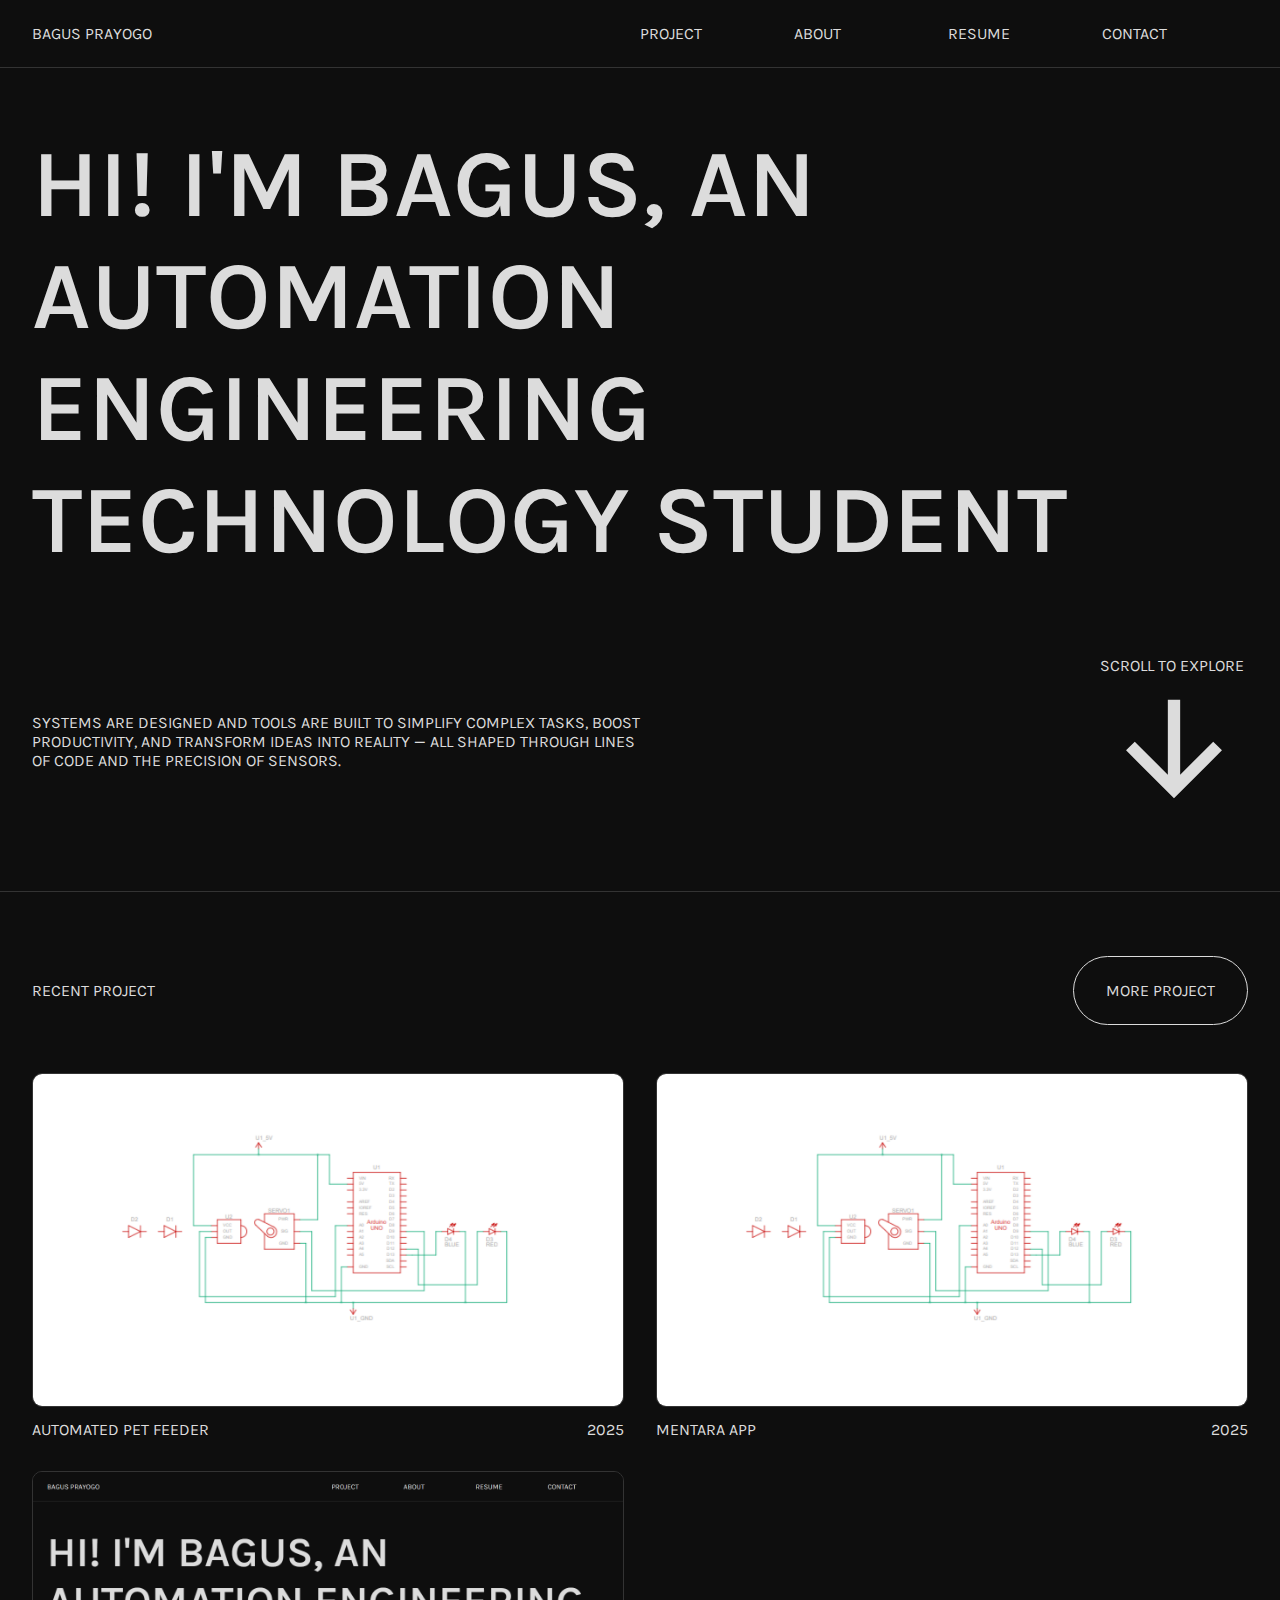
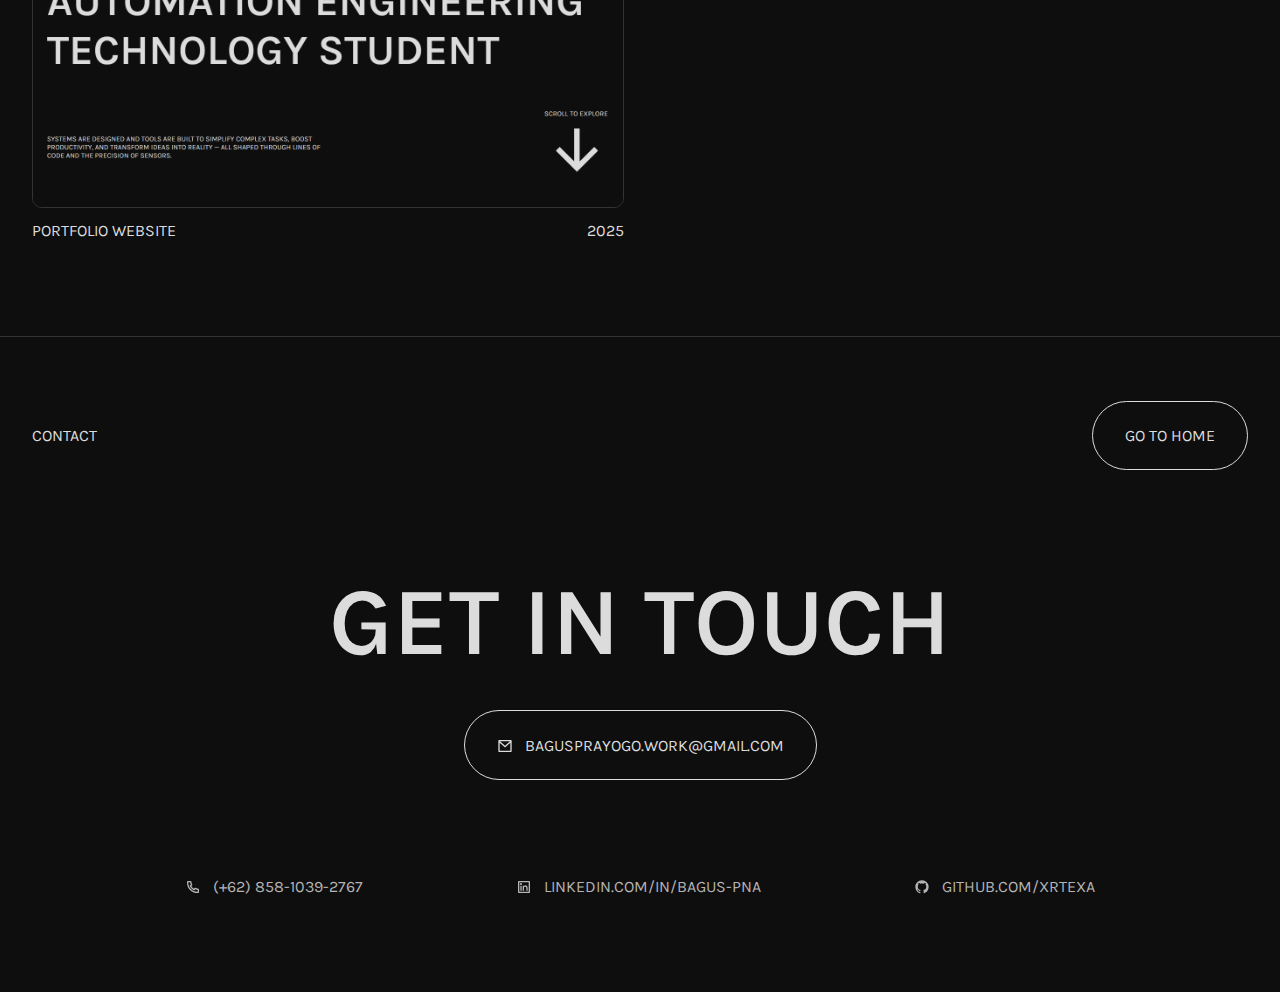
<file: index.html>
<!DOCTYPE html>
<html lang="en">
<head>
    <meta charset="UTF-8">
    <meta name="viewport" content="width=device-width, initial-scale=1.0">
    <title>Bagus Prayogo | Portfolio</title>
    <link rel="stylesheet" href="../css/page_css/main.css">
    <link rel="stylesheet" href="../css/public_css/public.css">
</head>
<body>

    <!--start navbar-->

    <div class="container" id="navbar">
        <div class="navbar wrapper">
            <div class="navbar-left">
                <a href="../main.html" class="logo">BAGUS PRAYOGO</a>
            </div>
            <div class="navbar-right">
                <a href="../pages/project.html" class="nav-links">project</a>
                <a href="../pages/about.html" class="nav-links">about</a>
                <a href="../assets/documents/resume.pdf" target="_blank" class="nav-links">resume</a>
                <a href="#contact" class="nav-links">contact</a>
            </div>
        </div>
    </div>

    <!--end navbar-->

    <!--start home-->

    <div class="container" id="home">
        <div class="home wrapper">
            <div class="home-top">
                <p class="p1">hi! i'm <span>bagus</span>, an automation engineering technology student</p>
            </div>
            <div class="home-bottom">
                <div class="left">
                    <p class="p2">Systems are designed and tools are built to simplify complex tasks, boost productivity, and transform ideas into reality — all shaped through lines of code and the precision of sensors.</p>
                </div>
                <div class="right">
                    <p class="p2">scroll to explore 
                        <svg xmlns="http://www.w3.org/2000/svg" viewBox="0 0 24 24" fill="currentColor"><path d="M13.0001 16.1716L18.3641 10.8076L19.7783 12.2218L12.0001 20L4.22192 12.2218L5.63614 10.8076L11.0001 16.1716V4H13.0001V16.1716Z"></path></svg></p>
                </div>
            </div>
        </div>
    </div>

    <!--end home-->

    <!--start project-->

    <div class="container" id="project">
        <div class="project wrapper">
            <div class="project-top">
                <p class="p2">recent project</p>
                <a href="../pages/project.html" class="button p2">more project</a>
            </div>
            <div class="project-bottom card-container">            
                <a href="" class="card">
                    <div class="image">
                        <img src="../assets/images/projects/project_1.png" alt="">
                    </div>
                    <div class="card-title">
                        <p>automated pet feeder</p>
                        <p>2025</p>
                    </div>
                </a>
                <a href="" class="card">
                    <div class="image">
                        <img src="../assets/images/projects/project_1.png" alt="">
                    </div>
                    <div class="card-title">
                        <p>mentara app</p>
                        <p>2025</p>
                    </div>
                </a>
                <a href="" class="card">
                    <div class="image">
                        <img src="../assets/images/projects/project_3.png" alt="">
                    </div>
                    <div class="card-title">
                        <p>portfolio website</p>
                        <p>2025</p>
                    </div>
                </a>
            </div>
        </div>
    </div>

    <!-- end project -->

    <!-- start contact -->

    <div class="container" id="contact">
        <div class="wrapper contact">
            <div class="contact-top">
                <p class="p2">contact</p>
                <a href="#home" class="button p2">go to home
                </a>
            </div>
            <div class="contact-middle">
                <p class="p1">get in touch</p>
                <a href="mailto:bagusprayogo.work@gmail.com" class="button"><svg xmlns="http://www.w3.org/2000/svg" viewBox="0 0 24 24" fill="currentColor"><path d="M3 3H21C21.5523 3 22 3.44772 22 4V20C22 20.5523 21.5523 21 21 21H3C2.44772 21 2 20.5523 2 20V4C2 3.44772 2.44772 3 3 3ZM20 7.23792L12.0718 14.338L4 7.21594V19H20V7.23792ZM4.51146 5L12.0619 11.662L19.501 5H4.51146Z"></path></svg>
                    bagusprayogo.work@gmail.com</a>
            </div>
            <div class="contact-bottom"> 
                <a href="tel:+6285810392767" target="_blank"><svg xmlns="http://www.w3.org/2000/svg" viewBox="0 0 24 24" fill="currentColor"><path d="M9.36556 10.6821C10.302 12.3288 11.6712 13.698 13.3179 14.6344L14.2024 13.3961C14.4965 12.9845 15.0516 12.8573 15.4956 13.0998C16.9024 13.8683 18.4571 14.3353 20.0789 14.4637C20.599 14.5049 21 14.9389 21 15.4606V19.9234C21 20.4361 20.6122 20.8657 20.1022 20.9181C19.5723 20.9726 19.0377 21 18.5 21C9.93959 21 3 14.0604 3 5.5C3 4.96227 3.02742 4.42771 3.08189 3.89776C3.1343 3.38775 3.56394 3 4.07665 3H8.53942C9.0611 3 9.49513 3.40104 9.5363 3.92109C9.66467 5.54288 10.1317 7.09764 10.9002 8.50444C11.1427 8.9484 11.0155 9.50354 10.6039 9.79757L9.36556 10.6821ZM6.84425 10.0252L8.7442 8.66809C8.20547 7.50514 7.83628 6.27183 7.64727 5H5.00907C5.00303 5.16632 5 5.333 5 5.5C5 12.9558 11.0442 19 18.5 19C18.667 19 18.8337 18.997 19 18.9909V16.3527C17.7282 16.1637 16.4949 15.7945 15.3319 15.2558L13.9748 17.1558C13.4258 16.9425 12.8956 16.6915 12.3874 16.4061L12.3293 16.373C10.3697 15.2587 8.74134 13.6303 7.627 11.6707L7.59394 11.6126C7.30849 11.1044 7.05754 10.5742 6.84425 10.0252Z"></path></svg>
                    (+62) 858-1039-2767</a>
                <a href="https://www.linkedin.com/in/bagus-pna/" target="_blank"><svg xmlns="http://www.w3.org/2000/svg" viewBox="0 0 24 24" fill="currentColor"><path d="M4.00098 3H20.001C20.5533 3 21.001 3.44772 21.001 4V20C21.001 20.5523 20.5533 21 20.001 21H4.00098C3.44869 21 3.00098 20.5523 3.00098 20V4C3.00098 3.44772 3.44869 3 4.00098 3ZM5.00098 5V19H19.001V5H5.00098ZM7.50098 9C6.67255 9 6.00098 8.32843 6.00098 7.5C6.00098 6.67157 6.67255 6 7.50098 6C8.3294 6 9.00098 6.67157 9.00098 7.5C9.00098 8.32843 8.3294 9 7.50098 9ZM6.50098 10H8.50098V17.5H6.50098V10ZM12.001 10.4295C12.5854 9.86534 13.2665 9.5 14.001 9.5C16.072 9.5 17.501 11.1789 17.501 13.25V17.5H15.501V13.25C15.501 12.2835 14.7175 11.5 13.751 11.5C12.7845 11.5 12.001 12.2835 12.001 13.25V17.5H10.001V10H12.001V10.4295Z"></path></svg>
                    linkedin.com/in/bagus-pna</a>
                <a href="https://wwww.github.com/xrtexa" target="_blank"><svg xmlns="http://www.w3.org/2000/svg" viewBox="0 0 24 24" fill="currentColor"><path d="M12.001 2C6.47598 2 2.00098 6.475 2.00098 12C2.00098 16.425 4.86348 20.1625 8.83848 21.4875C9.33848 21.575 9.52598 21.275 9.52598 21.0125C9.52598 20.775 9.51348 19.9875 9.51348 19.15C7.00098 19.6125 6.35098 18.5375 6.15098 17.975C6.03848 17.6875 5.55098 16.8 5.12598 16.5625C4.77598 16.375 4.27598 15.9125 5.11348 15.9C5.90098 15.8875 6.46348 16.625 6.65098 16.925C7.55098 18.4375 8.98848 18.0125 9.56348 17.75C9.65098 17.1 9.91348 16.6625 10.201 16.4125C7.97598 16.1625 5.65098 15.3 5.65098 11.475C5.65098 10.3875 6.03848 9.4875 6.67598 8.7875C6.57598 8.5375 6.22598 7.5125 6.77598 6.1375C6.77598 6.1375 7.61348 5.875 9.52598 7.1625C10.326 6.9375 11.176 6.825 12.026 6.825C12.876 6.825 13.726 6.9375 14.526 7.1625C16.4385 5.8625 17.276 6.1375 17.276 6.1375C17.826 7.5125 17.476 8.5375 17.376 8.7875C18.0135 9.4875 18.401 10.375 18.401 11.475C18.401 15.3125 16.0635 16.1625 13.8385 16.4125C14.201 16.725 14.5135 17.325 14.5135 18.2625C14.5135 19.6 14.501 20.675 14.501 21.0125C14.501 21.275 14.6885 21.5875 15.1885 21.4875C19.259 20.1133 21.9999 16.2963 22.001 12C22.001 6.475 17.526 2 12.001 2Z"></path></svg>
                    github.com/xrtexa</a>
            </div>
        </div>
    </div>

    <!-- start contact -->

</body>
</html>
</file>
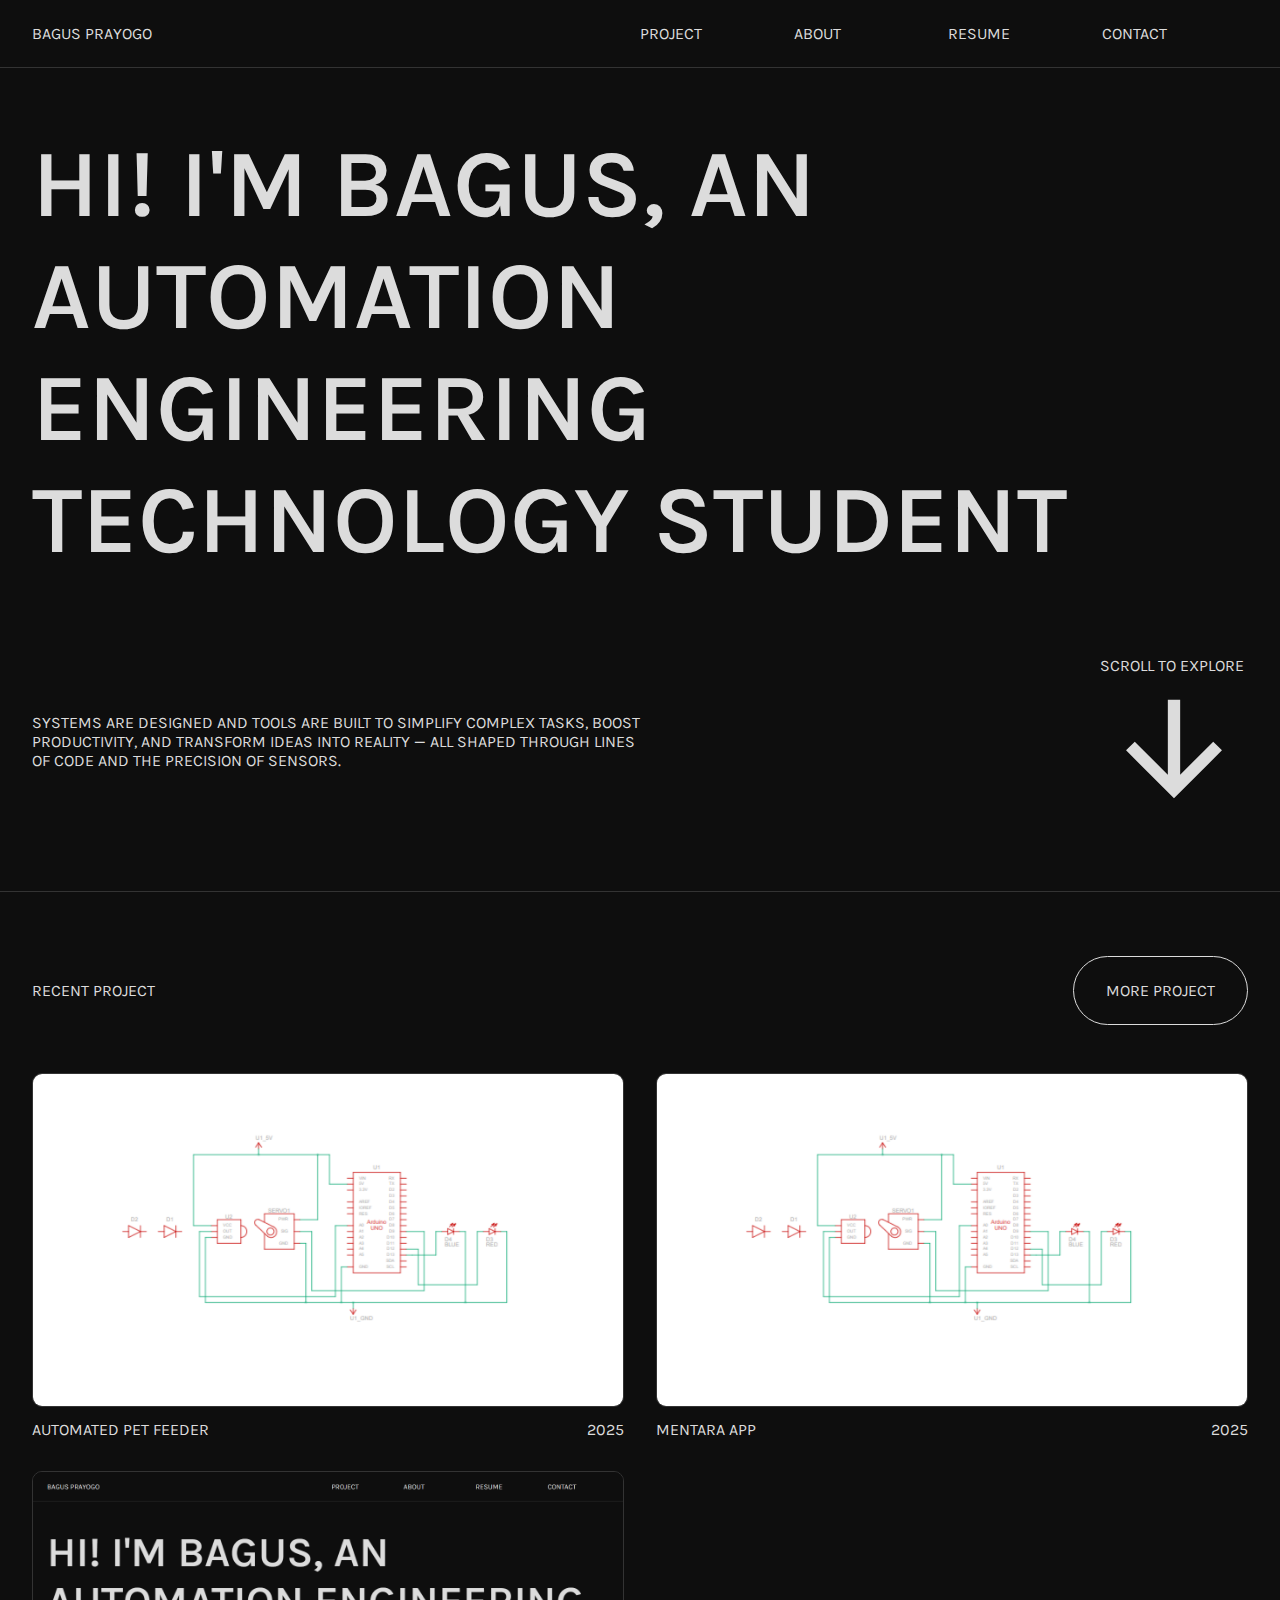
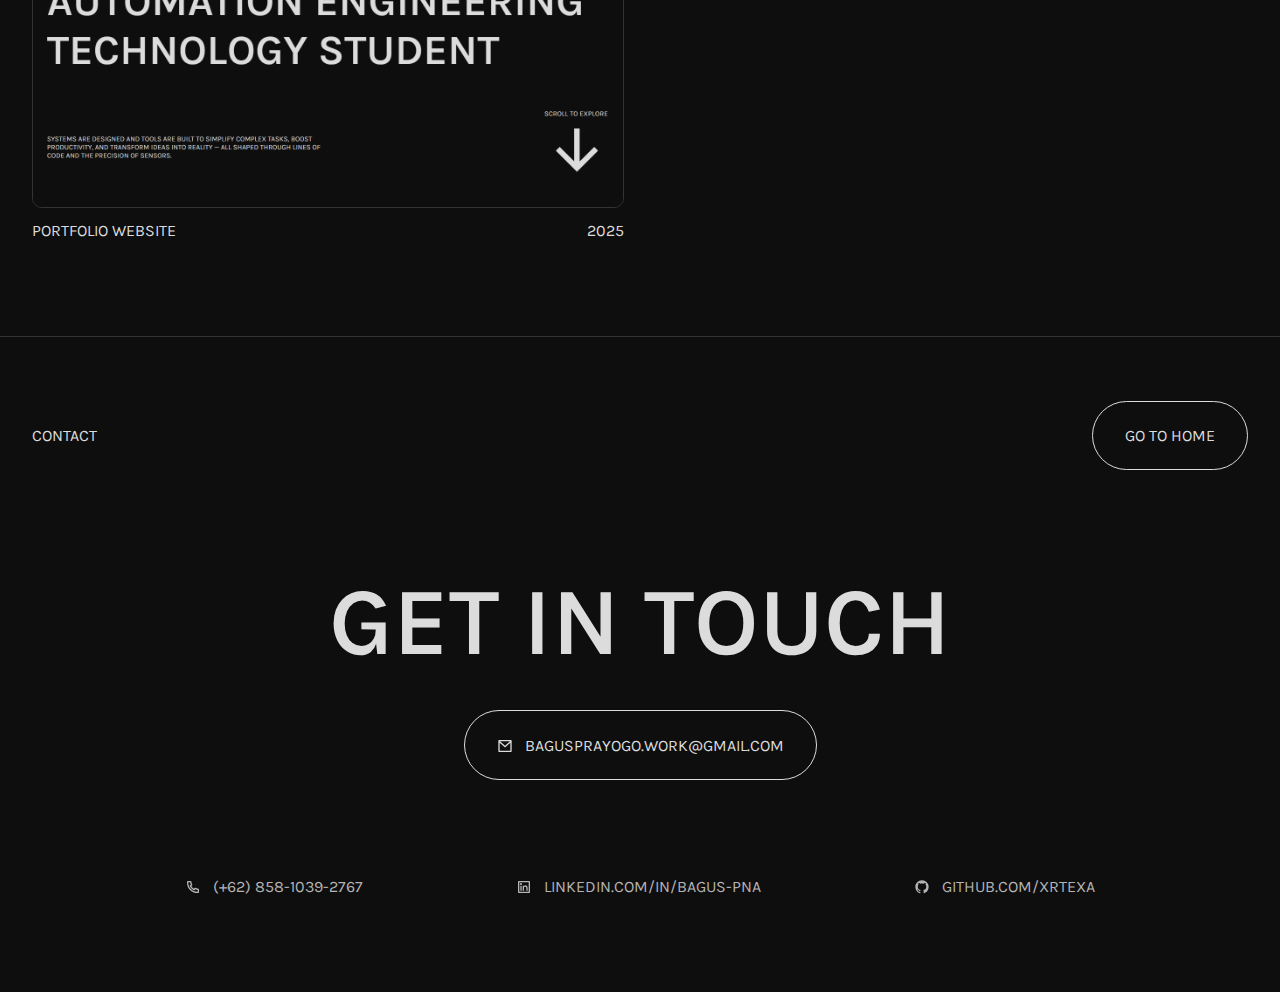
<file: main.html>
<!DOCTYPE html>
<html lang="en">
<head>
    <meta charset="UTF-8">
    <meta name="viewport" content="width=device-width, initial-scale=1.0">
    <title>Bagus Prayogo | Portfolio</title>
    <link rel="stylesheet" href="../css/page_css/main.css">
    <link rel="stylesheet" href="../css/public_css/public.css">
</head>
<body>

    <!--start navbar-->

    <div class="container" id="navbar">
        <div class="navbar wrapper">
            <div class="navbar-left">
                <a href="../main.html" class="logo">BAGUS PRAYOGO</a>
            </div>
            <div class="navbar-right">
                <a href="../pages/project.html" class="nav-links">project</a>
                <a href="../pages/about.html" class="nav-links">about</a>
                <a href="../assets/documents/resume.pdf" target="_blank" class="nav-links">resume</a>
                <a href="#contact" class="nav-links">contact</a>
            </div>
        </div>
    </div>

    <!--end navbar-->

    <!--start home-->

    <div class="container" id="home">
        <div class="home wrapper">
            <div class="home-top">
                <p class="p1">hi! i'm <span>bagus</span>, an automation engineering technology student</p>
            </div>
            <div class="home-bottom">
                <div class="left">
                    <p class="p2">Systems are designed and tools are built to simplify complex tasks, boost productivity, and transform ideas into reality — all shaped through lines of code and the precision of sensors.</p>
                </div>
                <div class="right">
                    <p class="p2">scroll to explore 
                        <svg xmlns="http://www.w3.org/2000/svg" viewBox="0 0 24 24" fill="currentColor"><path d="M13.0001 16.1716L18.3641 10.8076L19.7783 12.2218L12.0001 20L4.22192 12.2218L5.63614 10.8076L11.0001 16.1716V4H13.0001V16.1716Z"></path></svg></p>
                </div>
            </div>
        </div>
    </div>

    <!--end home-->

    <!--start project-->

    <div class="container" id="project">
        <div class="project wrapper">
            <div class="project-top">
                <p class="p2">recent project</p>
                <a href="../pages/project.html" class="button p2">more project</a>
            </div>
            <div class="project-bottom card-container">            
                <a href="" class="card">
                    <div class="image">
                        <img src="../assets/images/projects/project_1.png" alt="">
                    </div>
                    <div class="card-title">
                        <p>automated pet feeder</p>
                        <p>2025</p>
                    </div>
                </a>
                <a href="" class="card">
                    <div class="image">
                        <img src="../assets/images/projects/project_1.png" alt="">
                    </div>
                    <div class="card-title">
                        <p>mentara app</p>
                        <p>2025</p>
                    </div>
                </a>
                <a href="" class="card">
                    <div class="image">
                        <img src="../assets/images/projects/project_3.png" alt="">
                    </div>
                    <div class="card-title">
                        <p>portfolio website</p>
                        <p>2025</p>
                    </div>
                </a>
            </div>
        </div>
    </div>

    <!-- end project -->

    <!-- start contact -->

    <div class="container" id="contact">
        <div class="wrapper contact">
            <div class="contact-top">
                <p class="p2">contact</p>
                <a href="#home" class="button p2">go to home
                </a>
            </div>
            <div class="contact-middle">
                <p class="p1">get in touch</p>
                <a href="mailto:bagusprayogo.work@gmail.com" class="button"><svg xmlns="http://www.w3.org/2000/svg" viewBox="0 0 24 24" fill="currentColor"><path d="M3 3H21C21.5523 3 22 3.44772 22 4V20C22 20.5523 21.5523 21 21 21H3C2.44772 21 2 20.5523 2 20V4C2 3.44772 2.44772 3 3 3ZM20 7.23792L12.0718 14.338L4 7.21594V19H20V7.23792ZM4.51146 5L12.0619 11.662L19.501 5H4.51146Z"></path></svg>
                    bagusprayogo.work@gmail.com</a>
            </div>
            <div class="contact-bottom"> 
                <a href="tel:+6285810392767" target="_blank"><svg xmlns="http://www.w3.org/2000/svg" viewBox="0 0 24 24" fill="currentColor"><path d="M9.36556 10.6821C10.302 12.3288 11.6712 13.698 13.3179 14.6344L14.2024 13.3961C14.4965 12.9845 15.0516 12.8573 15.4956 13.0998C16.9024 13.8683 18.4571 14.3353 20.0789 14.4637C20.599 14.5049 21 14.9389 21 15.4606V19.9234C21 20.4361 20.6122 20.8657 20.1022 20.9181C19.5723 20.9726 19.0377 21 18.5 21C9.93959 21 3 14.0604 3 5.5C3 4.96227 3.02742 4.42771 3.08189 3.89776C3.1343 3.38775 3.56394 3 4.07665 3H8.53942C9.0611 3 9.49513 3.40104 9.5363 3.92109C9.66467 5.54288 10.1317 7.09764 10.9002 8.50444C11.1427 8.9484 11.0155 9.50354 10.6039 9.79757L9.36556 10.6821ZM6.84425 10.0252L8.7442 8.66809C8.20547 7.50514 7.83628 6.27183 7.64727 5H5.00907C5.00303 5.16632 5 5.333 5 5.5C5 12.9558 11.0442 19 18.5 19C18.667 19 18.8337 18.997 19 18.9909V16.3527C17.7282 16.1637 16.4949 15.7945 15.3319 15.2558L13.9748 17.1558C13.4258 16.9425 12.8956 16.6915 12.3874 16.4061L12.3293 16.373C10.3697 15.2587 8.74134 13.6303 7.627 11.6707L7.59394 11.6126C7.30849 11.1044 7.05754 10.5742 6.84425 10.0252Z"></path></svg>
                    (+62) 858-1039-2767</a>
                <a href="https://www.linkedin.com/in/bagus-pna/" target="_blank"><svg xmlns="http://www.w3.org/2000/svg" viewBox="0 0 24 24" fill="currentColor"><path d="M4.00098 3H20.001C20.5533 3 21.001 3.44772 21.001 4V20C21.001 20.5523 20.5533 21 20.001 21H4.00098C3.44869 21 3.00098 20.5523 3.00098 20V4C3.00098 3.44772 3.44869 3 4.00098 3ZM5.00098 5V19H19.001V5H5.00098ZM7.50098 9C6.67255 9 6.00098 8.32843 6.00098 7.5C6.00098 6.67157 6.67255 6 7.50098 6C8.3294 6 9.00098 6.67157 9.00098 7.5C9.00098 8.32843 8.3294 9 7.50098 9ZM6.50098 10H8.50098V17.5H6.50098V10ZM12.001 10.4295C12.5854 9.86534 13.2665 9.5 14.001 9.5C16.072 9.5 17.501 11.1789 17.501 13.25V17.5H15.501V13.25C15.501 12.2835 14.7175 11.5 13.751 11.5C12.7845 11.5 12.001 12.2835 12.001 13.25V17.5H10.001V10H12.001V10.4295Z"></path></svg>
                    linkedin.com/in/bagus-pna</a>
                <a href="https://wwww.github.com/xrtexa" target="_blank"><svg xmlns="http://www.w3.org/2000/svg" viewBox="0 0 24 24" fill="currentColor"><path d="M12.001 2C6.47598 2 2.00098 6.475 2.00098 12C2.00098 16.425 4.86348 20.1625 8.83848 21.4875C9.33848 21.575 9.52598 21.275 9.52598 21.0125C9.52598 20.775 9.51348 19.9875 9.51348 19.15C7.00098 19.6125 6.35098 18.5375 6.15098 17.975C6.03848 17.6875 5.55098 16.8 5.12598 16.5625C4.77598 16.375 4.27598 15.9125 5.11348 15.9C5.90098 15.8875 6.46348 16.625 6.65098 16.925C7.55098 18.4375 8.98848 18.0125 9.56348 17.75C9.65098 17.1 9.91348 16.6625 10.201 16.4125C7.97598 16.1625 5.65098 15.3 5.65098 11.475C5.65098 10.3875 6.03848 9.4875 6.67598 8.7875C6.57598 8.5375 6.22598 7.5125 6.77598 6.1375C6.77598 6.1375 7.61348 5.875 9.52598 7.1625C10.326 6.9375 11.176 6.825 12.026 6.825C12.876 6.825 13.726 6.9375 14.526 7.1625C16.4385 5.8625 17.276 6.1375 17.276 6.1375C17.826 7.5125 17.476 8.5375 17.376 8.7875C18.0135 9.4875 18.401 10.375 18.401 11.475C18.401 15.3125 16.0635 16.1625 13.8385 16.4125C14.201 16.725 14.5135 17.325 14.5135 18.2625C14.5135 19.6 14.501 20.675 14.501 21.0125C14.501 21.275 14.6885 21.5875 15.1885 21.4875C19.259 20.1133 21.9999 16.2963 22.001 12C22.001 6.475 17.526 2 12.001 2Z"></path></svg>
                    github.com/xrtexa</a>
            </div>
        </div>
    </div>

    <!-- start contact -->

</body>
</html>
</file>
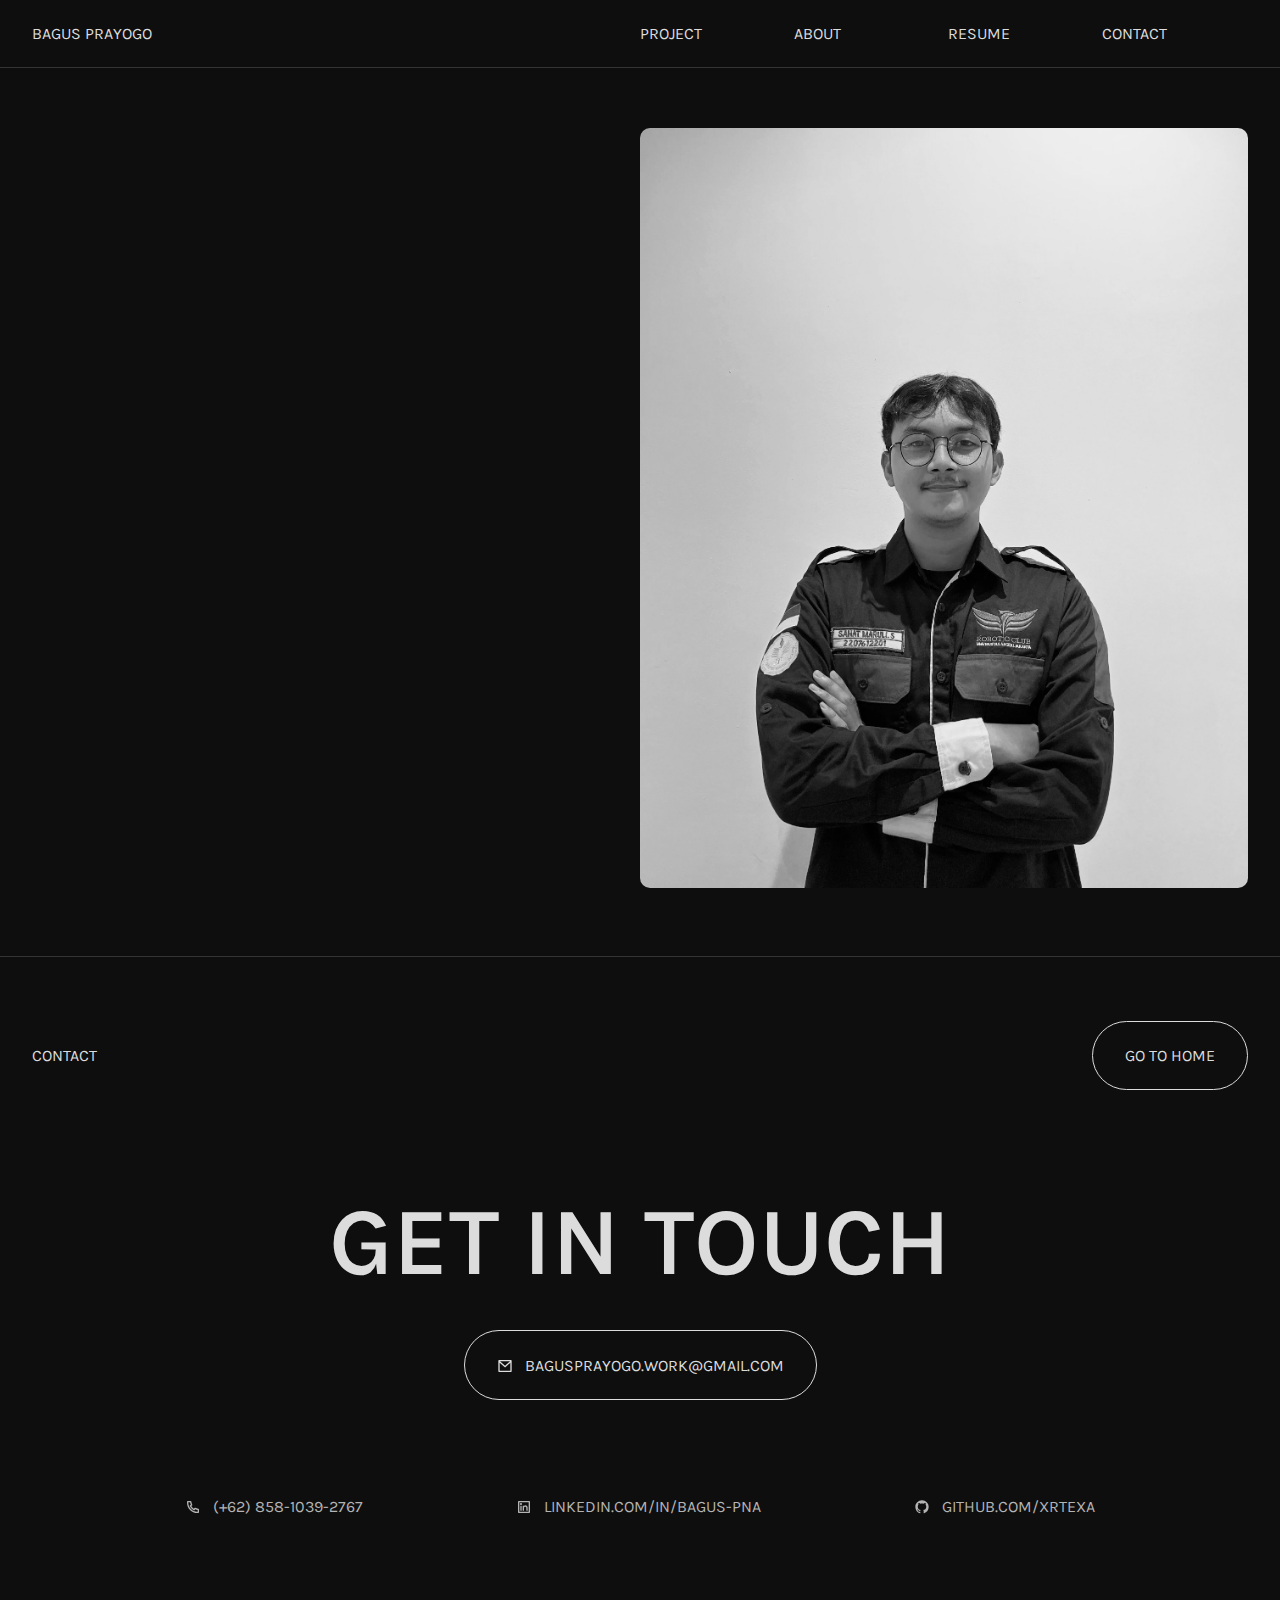
<file: pages/about.html>
<!DOCTYPE html>
<html lang="en">
<head>
    <meta charset="UTF-8">
    <meta name="viewport" content="width=device-width, initial-scale=1.0">
    <title>Bagus Prayogo | Portfolio</title>
    <link rel="stylesheet" href="../css/page_css/about.css">
    <link rel="stylesheet" href="../css/public_css/public.css">
</head>
<body>

    <!-- start navbar -->

     <div class="container" id="navbar">
        <div class="navbar wrapper">
            <div class="navbar-left">
                <a href="../index.html" class="logo">BAGUS PRAYOGO</a>
            </div>
            <div class="navbar-right">
                <a href="../pages/project.html" class="nav-links">project</a>
                <a href="../pages/about.html" class="nav-links">about</a>
                <a href="../assets/documents/resume.pdf" target="_blank" class="nav-links">resume</a>
                <a href="#contact" class="nav-links">contact</a>
            </div>
        </div>
    </div>

    <!-- end navbar -->

    <!-- start about -->
    
    <div class="container" id="home">
        <div class="about-wrapper wrapper">
            <div class="left">
                <p class="p2"></p>
            </div>
            <div class="right">
                <img src="../assets/images/profile.jpg" alt="">
            </div>
        </div>
    </div>

    <!-- end about -->
    
    <!-- start contact -->
    
   <div class="container" id="contact">
        <div class="wrapper contact">
            <div class="contact-top">
                <p class="p2">contact</p>
                    <a href="../index.html" class="button p2">go to home</a>
            </div>
            <div class="contact-middle">
                <p class="p1">get in touch</p>
                <a href="mailto:bagusprayogo.work@gmail.com" class="button"><svg xmlns="http://www.w3.org/2000/svg" viewBox="0 0 24 24" fill="currentColor"><path d="M3 3H21C21.5523 3 22 3.44772 22 4V20C22 20.5523 21.5523 21 21 21H3C2.44772 21 2 20.5523 2 20V4C2 3.44772 2.44772 3 3 3ZM20 7.23792L12.0718 14.338L4 7.21594V19H20V7.23792ZM4.51146 5L12.0619 11.662L19.501 5H4.51146Z"></path></svg>
                    bagusprayogo.work@gmail.com</a>
                </div>
            <div class="contact-bottom"> 
                <a href="tel:+6285810392767"><svg xmlns="http://www.w3.org/2000/svg" viewBox="0 0 24 24" fill="currentColor"><path d="M9.36556 10.6821C10.302 12.3288 11.6712 13.698 13.3179 14.6344L14.2024 13.3961C14.4965 12.9845 15.0516 12.8573 15.4956 13.0998C16.9024 13.8683 18.4571 14.3353 20.0789 14.4637C20.599 14.5049 21 14.9389 21 15.4606V19.9234C21 20.4361 20.6122 20.8657 20.1022 20.9181C19.5723 20.9726 19.0377 21 18.5 21C9.93959 21 3 14.0604 3 5.5C3 4.96227 3.02742 4.42771 3.08189 3.89776C3.1343 3.38775 3.56394 3 4.07665 3H8.53942C9.0611 3 9.49513 3.40104 9.5363 3.92109C9.66467 5.54288 10.1317 7.09764 10.9002 8.50444C11.1427 8.9484 11.0155 9.50354 10.6039 9.79757L9.36556 10.6821ZM6.84425 10.0252L8.7442 8.66809C8.20547 7.50514 7.83628 6.27183 7.64727 5H5.00907C5.00303 5.16632 5 5.333 5 5.5C5 12.9558 11.0442 19 18.5 19C18.667 19 18.8337 18.997 19 18.9909V16.3527C17.7282 16.1637 16.4949 15.7945 15.3319 15.2558L13.9748 17.1558C13.4258 16.9425 12.8956 16.6915 12.3874 16.4061L12.3293 16.373C10.3697 15.2587 8.74134 13.6303 7.627 11.6707L7.59394 11.6126C7.30849 11.1044 7.05754 10.5742 6.84425 10.0252Z"></path></svg>
                    (+62) 858-1039-2767</a>
                <a href="https://www.linkedin.com/in/bagus-pna/"><svg xmlns="http://www.w3.org/2000/svg" viewBox="0 0 24 24" fill="currentColor"><path d="M4.00098 3H20.001C20.5533 3 21.001 3.44772 21.001 4V20C21.001 20.5523 20.5533 21 20.001 21H4.00098C3.44869 21 3.00098 20.5523 3.00098 20V4C3.00098 3.44772 3.44869 3 4.00098 3ZM5.00098 5V19H19.001V5H5.00098ZM7.50098 9C6.67255 9 6.00098 8.32843 6.00098 7.5C6.00098 6.67157 6.67255 6 7.50098 6C8.3294 6 9.00098 6.67157 9.00098 7.5C9.00098 8.32843 8.3294 9 7.50098 9ZM6.50098 10H8.50098V17.5H6.50098V10ZM12.001 10.4295C12.5854 9.86534 13.2665 9.5 14.001 9.5C16.072 9.5 17.501 11.1789 17.501 13.25V17.5H15.501V13.25C15.501 12.2835 14.7175 11.5 13.751 11.5C12.7845 11.5 12.001 12.2835 12.001 13.25V17.5H10.001V10H12.001V10.4295Z"></path></svg>
                    linkedin.com/in/bagus-pna</a>
                <a href="https://wwww.github.com/xrtexa"><svg xmlns="http://www.w3.org/2000/svg" viewBox="0 0 24 24" fill="currentColor"><path d="M12.001 2C6.47598 2 2.00098 6.475 2.00098 12C2.00098 16.425 4.86348 20.1625 8.83848 21.4875C9.33848 21.575 9.52598 21.275 9.52598 21.0125C9.52598 20.775 9.51348 19.9875 9.51348 19.15C7.00098 19.6125 6.35098 18.5375 6.15098 17.975C6.03848 17.6875 5.55098 16.8 5.12598 16.5625C4.77598 16.375 4.27598 15.9125 5.11348 15.9C5.90098 15.8875 6.46348 16.625 6.65098 16.925C7.55098 18.4375 8.98848 18.0125 9.56348 17.75C9.65098 17.1 9.91348 16.6625 10.201 16.4125C7.97598 16.1625 5.65098 15.3 5.65098 11.475C5.65098 10.3875 6.03848 9.4875 6.67598 8.7875C6.57598 8.5375 6.22598 7.5125 6.77598 6.1375C6.77598 6.1375 7.61348 5.875 9.52598 7.1625C10.326 6.9375 11.176 6.825 12.026 6.825C12.876 6.825 13.726 6.9375 14.526 7.1625C16.4385 5.8625 17.276 6.1375 17.276 6.1375C17.826 7.5125 17.476 8.5375 17.376 8.7875C18.0135 9.4875 18.401 10.375 18.401 11.475C18.401 15.3125 16.0635 16.1625 13.8385 16.4125C14.201 16.725 14.5135 17.325 14.5135 18.2625C14.5135 19.6 14.501 20.675 14.501 21.0125C14.501 21.275 14.6885 21.5875 15.1885 21.4875C19.259 20.1133 21.9999 16.2963 22.001 12C22.001 6.475 17.526 2 12.001 2Z"></path></svg>
                    github.com/xrtexa</a>
            </div>
        </div>
    </div>
    
    <!-- end contact -->

</body>
</html>
</file>
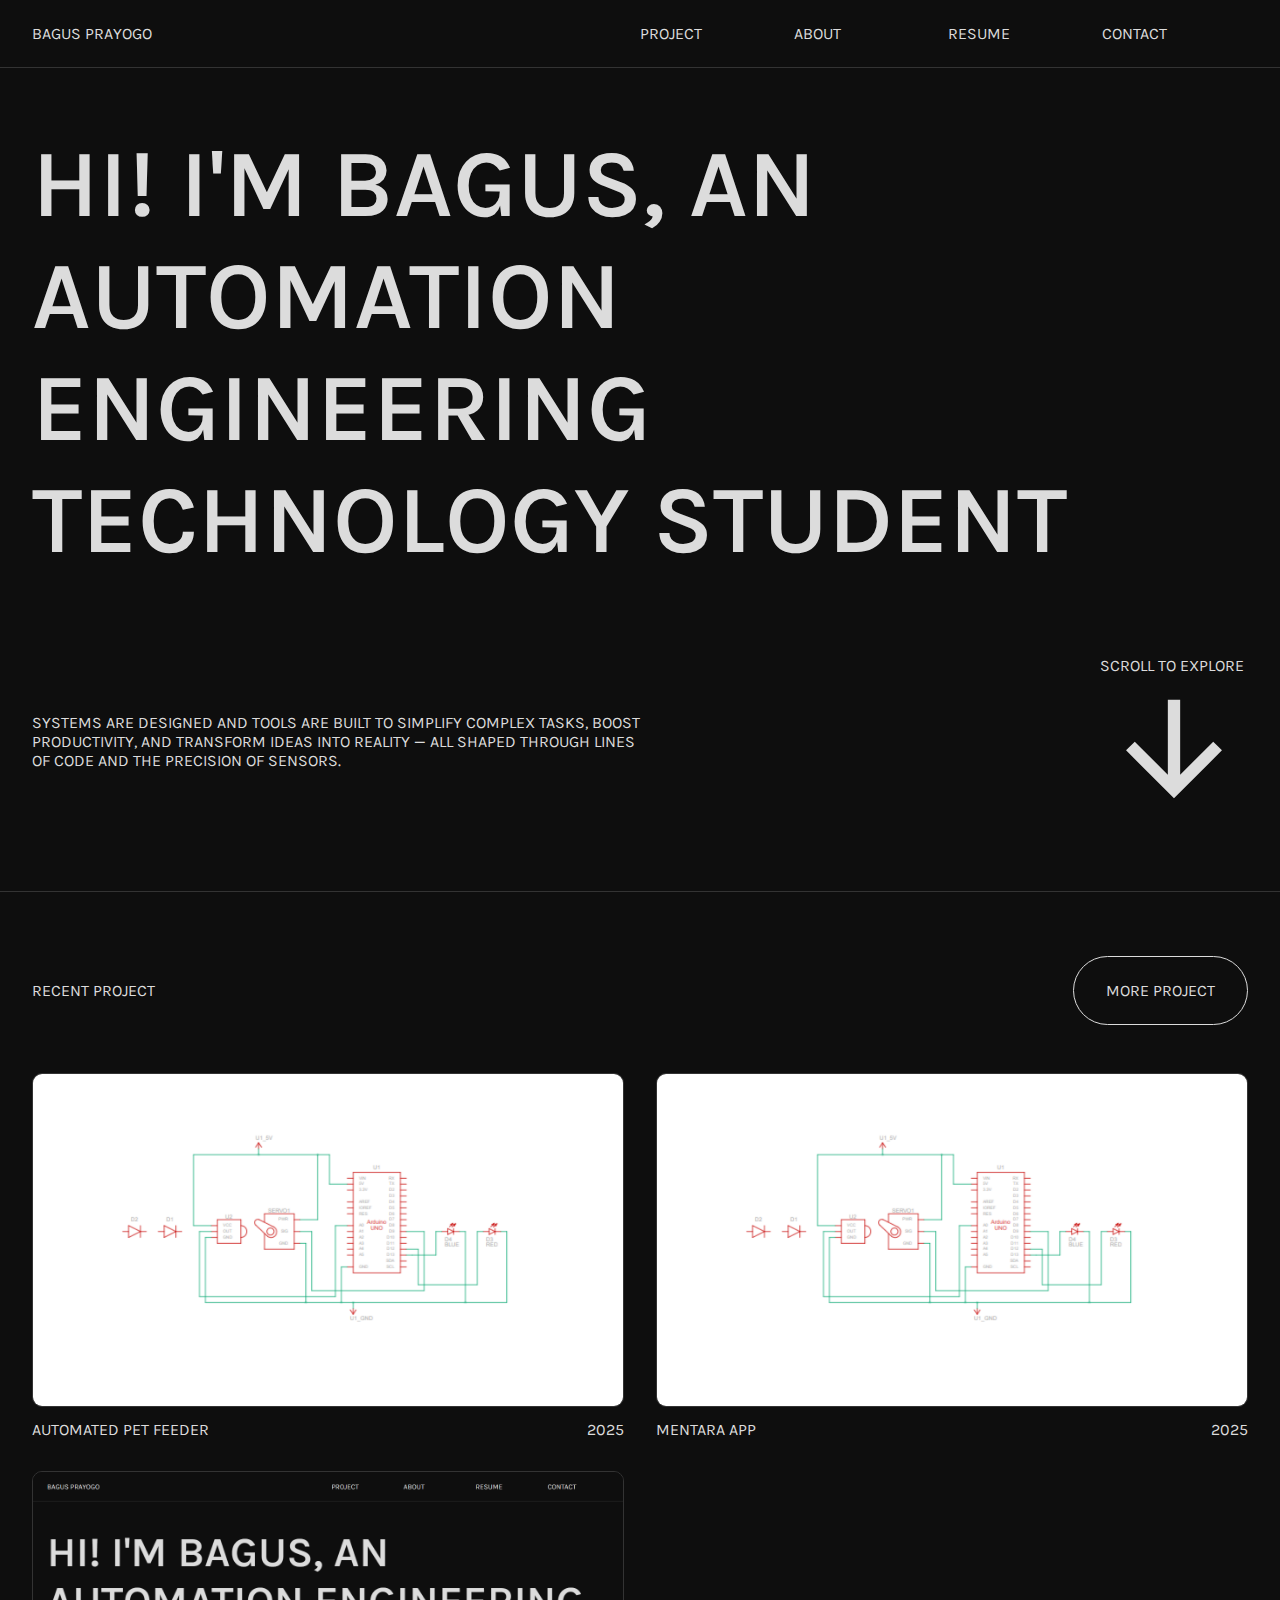
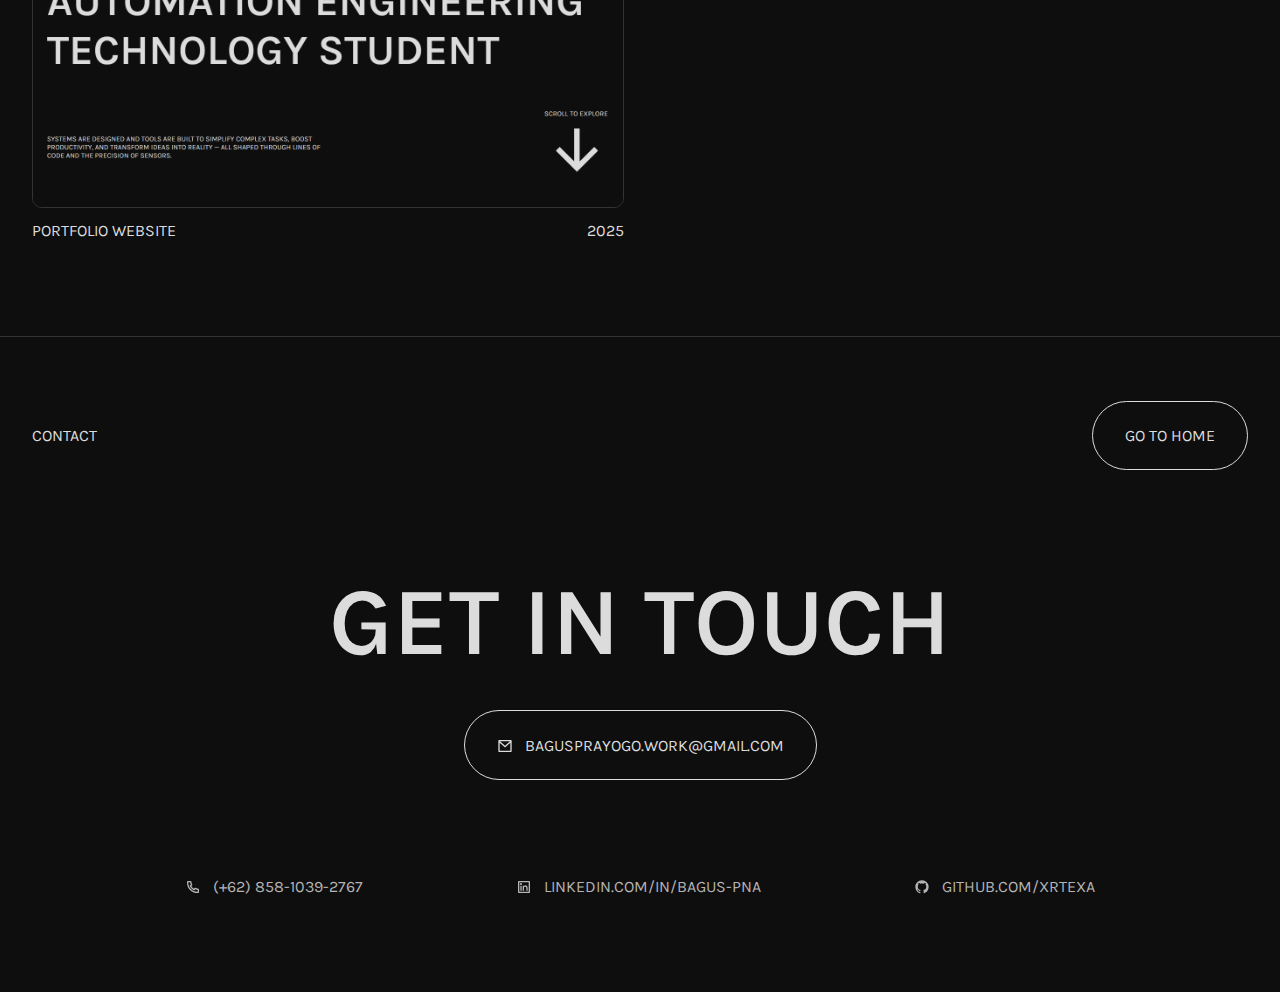
<file: pages/main.html>
<!DOCTYPE html>
<html lang="en">
<head>
    <meta charset="UTF-8">
    <meta name="viewport" content="width=device-width, initial-scale=1.0">
    <title>Bagus Prayogo | Portfolio</title>
    <link rel="stylesheet" href="../css/page_css/main.css">
    <link rel="stylesheet" href="../css/public_css/public.css">
</head>
<body>

    <!--start navbar-->

    <div class="container" id="navbar">
        <div class="navbar wrapper">
            <div class="navbar-left">
                <a href="../pages/main.html" class="logo">BAGUS PRAYOGO</a>
            </div>
            <div class="navbar-right">
                <a href="../pages/project.html" class="nav-links">project</a>
                <a href="../pages/about.html" class="nav-links">about</a>
                <a href="../assets/documents/resume.pdf" target="_blank" class="nav-links">resume</a>
                <a href="#contact" class="nav-links">contact</a>
            </div>
        </div>
    </div>

    <!--end navbar-->

    <!--start home-->

    <div class="container" id="home">
        <div class="home wrapper">
            <div class="home-top">
                <p class="p1">hi! i'm <span>bagus</span>, an automation engineering technology student</p>
            </div>
            <div class="home-bottom">
                <div class="left">
                    <p class="p2">Systems are designed and tools are built to simplify complex tasks, boost productivity, and transform ideas into reality — all shaped through lines of code and the precision of sensors.</p>
                </div>
                <div class="right">
                    <p class="p2">scroll to explore 
                        <svg xmlns="http://www.w3.org/2000/svg" viewBox="0 0 24 24" fill="currentColor"><path d="M13.0001 16.1716L18.3641 10.8076L19.7783 12.2218L12.0001 20L4.22192 12.2218L5.63614 10.8076L11.0001 16.1716V4H13.0001V16.1716Z"></path></svg></p>
                </div>
            </div>
        </div>
    </div>

    <!--end home-->

    <!--start project-->

    <div class="container" id="project">
        <div class="project wrapper">
            <div class="project-top">
                <p class="p2">recent project</p>
                <a href="../pages/project.html" class="button p2">more project</a>
            </div>
            <div class="project-bottom card-container">            
                <a href="" class="card">
                    <div class="image">
                        <img src="../assets/images/projects/project_1.png" alt="">
                    </div>
                    <div class="card-title">
                        <p>automated pet feeder</p>
                        <p>2025</p>
                    </div>
                </a>
                <a href="" class="card">
                    <div class="image">
                        <img src="../assets/images/projects/project_1.png" alt="">
                    </div>
                    <div class="card-title">
                        <p>mentara app</p>
                        <p>2025</p>
                    </div>
                </a>
                <a href="" class="card">
                    <div class="image">
                        <img src="../assets/images/projects/project_3.png" alt="">
                    </div>
                    <div class="card-title">
                        <p>portfolio website</p>
                        <p>2025</p>
                    </div>
                </a>
            </div>
        </div>
    </div>

    <!-- end project -->

    <!-- start contact -->

    <div class="container" id="contact">
        <div class="wrapper contact">
            <div class="contact-top">
                <p class="p2">contact</p>
                <a href="#home" class="button p2">go to home
                </a>
            </div>
            <div class="contact-middle">
                <p class="p1">get in touch</p>
                <a href="mailto:bagusprayogo.work@gmail.com" class="button"><svg xmlns="http://www.w3.org/2000/svg" viewBox="0 0 24 24" fill="currentColor"><path d="M3 3H21C21.5523 3 22 3.44772 22 4V20C22 20.5523 21.5523 21 21 21H3C2.44772 21 2 20.5523 2 20V4C2 3.44772 2.44772 3 3 3ZM20 7.23792L12.0718 14.338L4 7.21594V19H20V7.23792ZM4.51146 5L12.0619 11.662L19.501 5H4.51146Z"></path></svg>
                    bagusprayogo.work@gmail.com</a>
            </div>
            <div class="contact-bottom"> 
                <a href="tel:+6285810392767" target="_blank"><svg xmlns="http://www.w3.org/2000/svg" viewBox="0 0 24 24" fill="currentColor"><path d="M9.36556 10.6821C10.302 12.3288 11.6712 13.698 13.3179 14.6344L14.2024 13.3961C14.4965 12.9845 15.0516 12.8573 15.4956 13.0998C16.9024 13.8683 18.4571 14.3353 20.0789 14.4637C20.599 14.5049 21 14.9389 21 15.4606V19.9234C21 20.4361 20.6122 20.8657 20.1022 20.9181C19.5723 20.9726 19.0377 21 18.5 21C9.93959 21 3 14.0604 3 5.5C3 4.96227 3.02742 4.42771 3.08189 3.89776C3.1343 3.38775 3.56394 3 4.07665 3H8.53942C9.0611 3 9.49513 3.40104 9.5363 3.92109C9.66467 5.54288 10.1317 7.09764 10.9002 8.50444C11.1427 8.9484 11.0155 9.50354 10.6039 9.79757L9.36556 10.6821ZM6.84425 10.0252L8.7442 8.66809C8.20547 7.50514 7.83628 6.27183 7.64727 5H5.00907C5.00303 5.16632 5 5.333 5 5.5C5 12.9558 11.0442 19 18.5 19C18.667 19 18.8337 18.997 19 18.9909V16.3527C17.7282 16.1637 16.4949 15.7945 15.3319 15.2558L13.9748 17.1558C13.4258 16.9425 12.8956 16.6915 12.3874 16.4061L12.3293 16.373C10.3697 15.2587 8.74134 13.6303 7.627 11.6707L7.59394 11.6126C7.30849 11.1044 7.05754 10.5742 6.84425 10.0252Z"></path></svg>
                    (+62) 858-1039-2767</a>
                <a href="https://www.linkedin.com/in/bagus-pna/" target="_blank"><svg xmlns="http://www.w3.org/2000/svg" viewBox="0 0 24 24" fill="currentColor"><path d="M4.00098 3H20.001C20.5533 3 21.001 3.44772 21.001 4V20C21.001 20.5523 20.5533 21 20.001 21H4.00098C3.44869 21 3.00098 20.5523 3.00098 20V4C3.00098 3.44772 3.44869 3 4.00098 3ZM5.00098 5V19H19.001V5H5.00098ZM7.50098 9C6.67255 9 6.00098 8.32843 6.00098 7.5C6.00098 6.67157 6.67255 6 7.50098 6C8.3294 6 9.00098 6.67157 9.00098 7.5C9.00098 8.32843 8.3294 9 7.50098 9ZM6.50098 10H8.50098V17.5H6.50098V10ZM12.001 10.4295C12.5854 9.86534 13.2665 9.5 14.001 9.5C16.072 9.5 17.501 11.1789 17.501 13.25V17.5H15.501V13.25C15.501 12.2835 14.7175 11.5 13.751 11.5C12.7845 11.5 12.001 12.2835 12.001 13.25V17.5H10.001V10H12.001V10.4295Z"></path></svg>
                    linkedin.com/in/bagus-pna</a>
                <a href="https://wwww.github.com/xrtexa" target="_blank"><svg xmlns="http://www.w3.org/2000/svg" viewBox="0 0 24 24" fill="currentColor"><path d="M12.001 2C6.47598 2 2.00098 6.475 2.00098 12C2.00098 16.425 4.86348 20.1625 8.83848 21.4875C9.33848 21.575 9.52598 21.275 9.52598 21.0125C9.52598 20.775 9.51348 19.9875 9.51348 19.15C7.00098 19.6125 6.35098 18.5375 6.15098 17.975C6.03848 17.6875 5.55098 16.8 5.12598 16.5625C4.77598 16.375 4.27598 15.9125 5.11348 15.9C5.90098 15.8875 6.46348 16.625 6.65098 16.925C7.55098 18.4375 8.98848 18.0125 9.56348 17.75C9.65098 17.1 9.91348 16.6625 10.201 16.4125C7.97598 16.1625 5.65098 15.3 5.65098 11.475C5.65098 10.3875 6.03848 9.4875 6.67598 8.7875C6.57598 8.5375 6.22598 7.5125 6.77598 6.1375C6.77598 6.1375 7.61348 5.875 9.52598 7.1625C10.326 6.9375 11.176 6.825 12.026 6.825C12.876 6.825 13.726 6.9375 14.526 7.1625C16.4385 5.8625 17.276 6.1375 17.276 6.1375C17.826 7.5125 17.476 8.5375 17.376 8.7875C18.0135 9.4875 18.401 10.375 18.401 11.475C18.401 15.3125 16.0635 16.1625 13.8385 16.4125C14.201 16.725 14.5135 17.325 14.5135 18.2625C14.5135 19.6 14.501 20.675 14.501 21.0125C14.501 21.275 14.6885 21.5875 15.1885 21.4875C19.259 20.1133 21.9999 16.2963 22.001 12C22.001 6.475 17.526 2 12.001 2Z"></path></svg>
                    github.com/xrtexa</a>
            </div>
        </div>
    </div>

    <!-- start contact -->

</body>
</html>
</file>
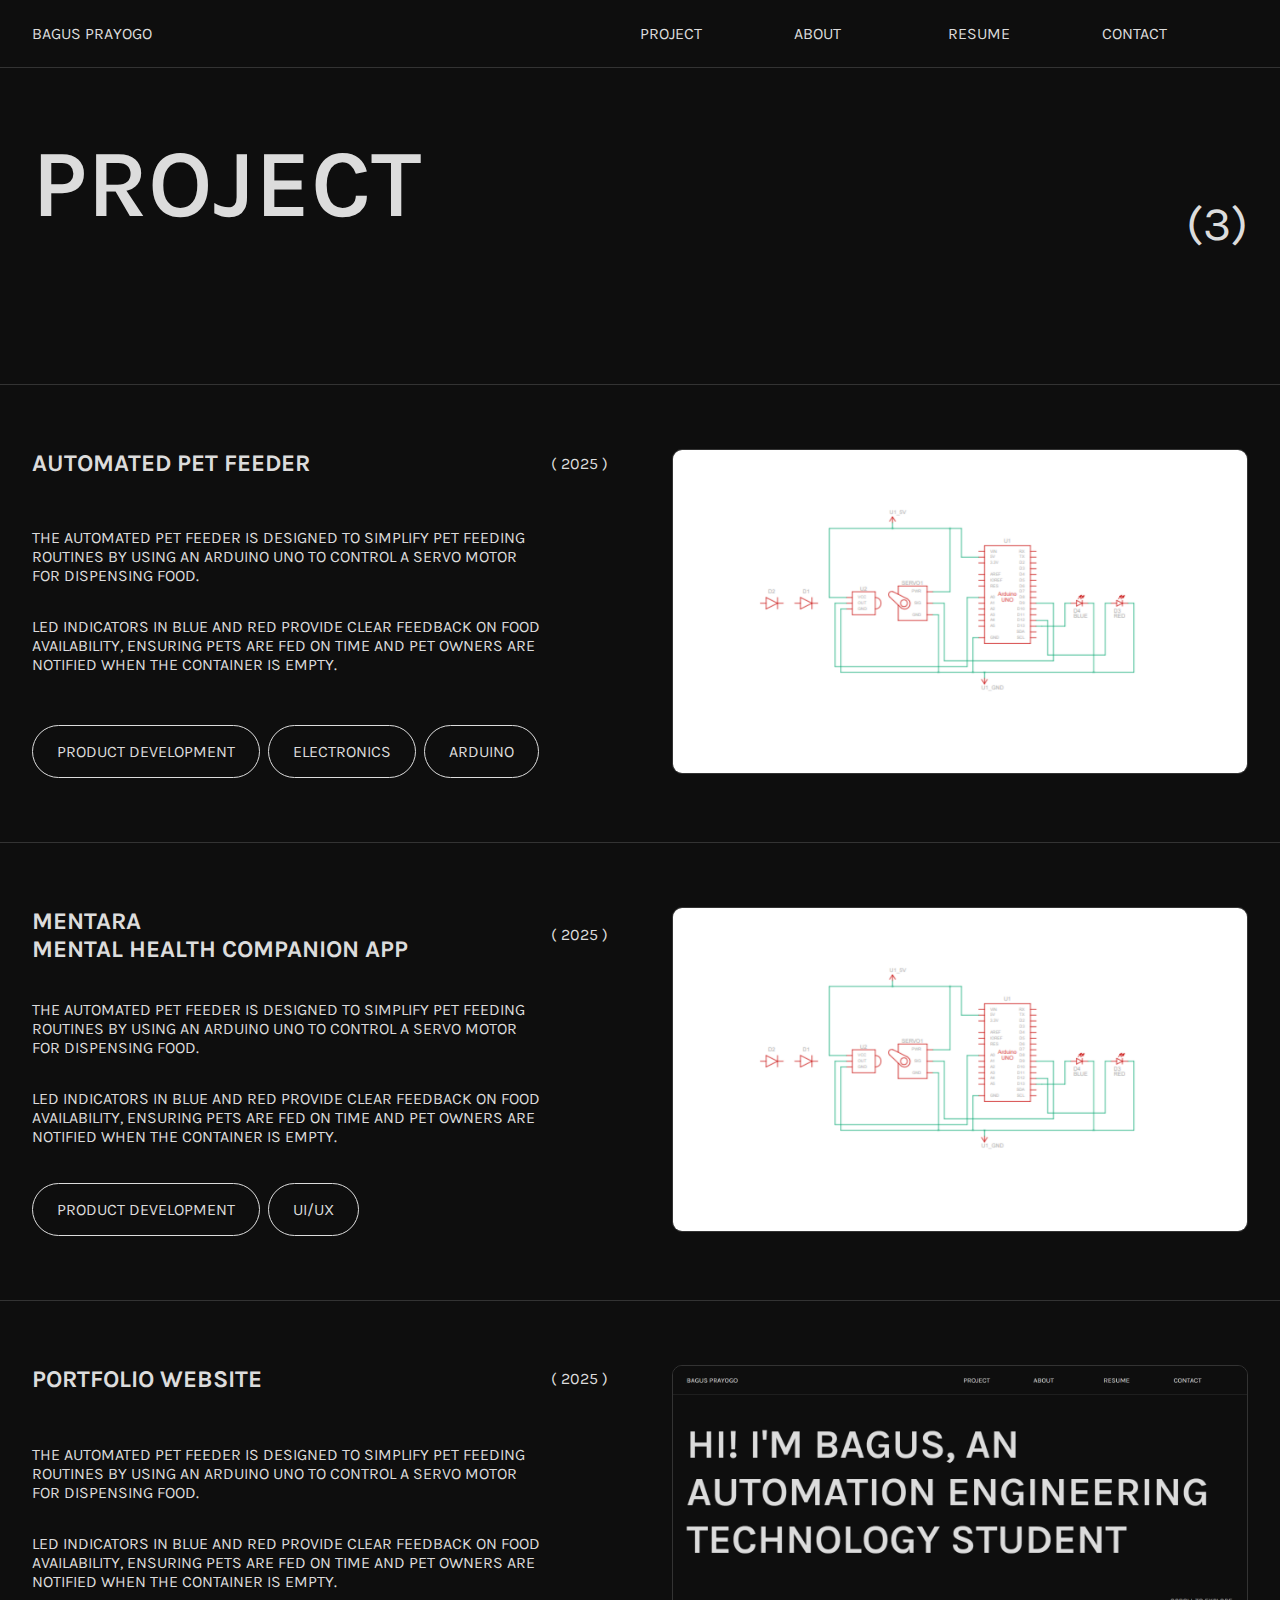
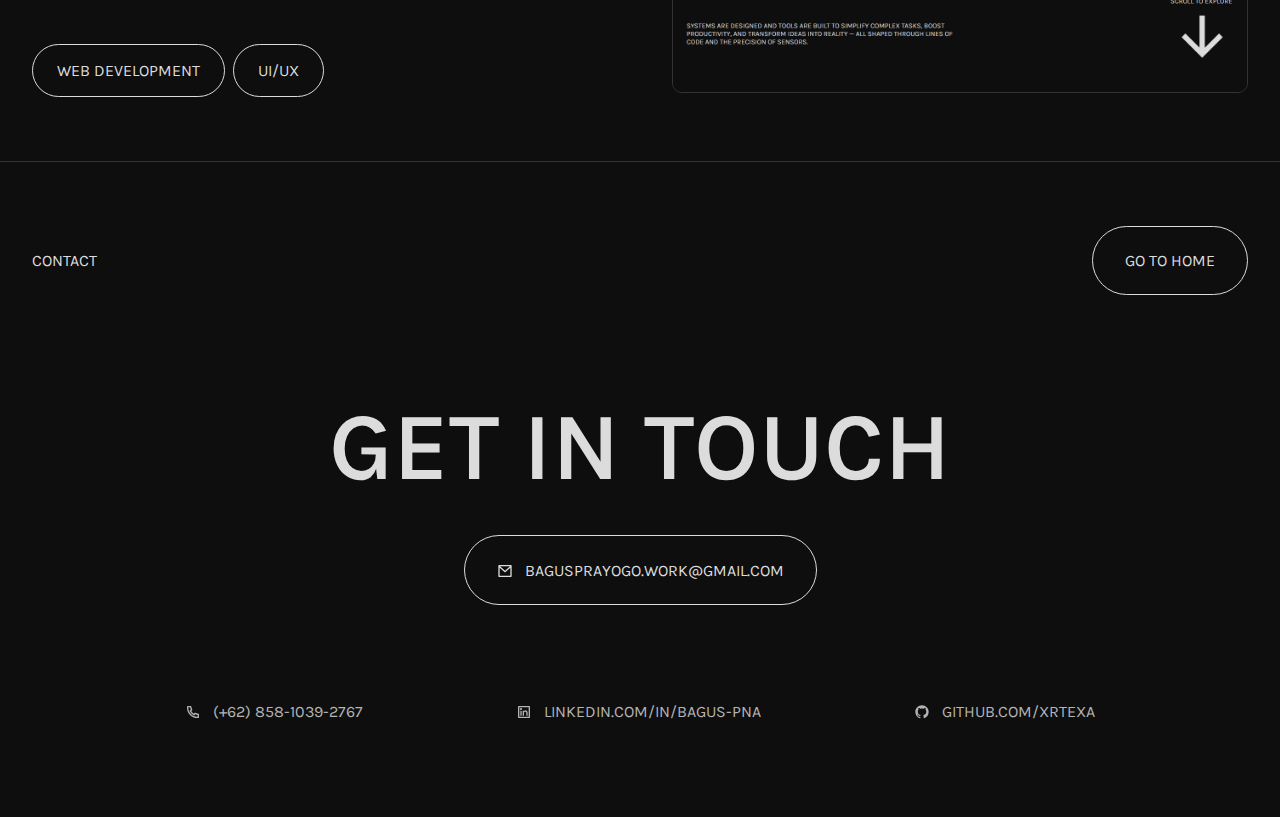
<file: pages/project.html>
<!DOCTYPE html>
<html lang="en">
<head>
    <meta charset="UTF-8">
    <meta name="viewport" content="width=device-width, initial-scale=1.0">
    <title>Bagus Prayogo | Portfolio</title>
    <link rel="stylesheet" href="../css/page_css/project.css">
    <link rel="stylesheet" href="../css/public_css/public.css">
</head>
<body>

    <!-- start navbar -->

     <div class="container" id="navbar">
        <div class="navbar wrapper">
            <div class="navbar-left">
                <a href="../index.html" class="logo">BAGUS PRAYOGO</a>
            </div>
            <div class="navbar-right">
                <a href="../pages/project.html" class="nav-links">project</a>
                <a href="../pages/about.html" class="nav-links">about</a>
                <a href="../assets/documents/resume.pdf" target="_blank" class="nav-links">resume</a>
                <a href="#contact" class="nav-links">contact</a>
            </div>
        </div>
    </div>

    <!-- end navbar -->

    <!-- start home -->

    <div class="container" id="home">
        <div class="project-home wrapper">
                <p class="p1">project</p>
                <p class="p3">(3)</p>
        </div>
    </div>

    <!-- end home -->
    
    <!-- start project-wrapper -->

    <div class="container" id="project-home">
            <a href="project-detail-section/project-1/index.html" class="project-container wrapper">
                <div class="left">
                    <div class="project-title">
                          <p class="p2 project-title">automated pet feeder</p>
                          <p class="p2 project-title">( 2025 )</p>
                    </div>
                    <div class="project-text">
                        <p class="p2"> 
                            The Automated Pet Feeder is designed to simplify pet feeding routines by using an
                            Arduino Uno to control a servo motor for dispensing food.
                        </p>
                        <p class="p2 ">
                            LED indicators in blue and red provide clear feedback on food availability, ensuring pets are fed on time and pet owners
                            are notified when the container is empty.
                        </p>
                    </div>
                    <div class="project-tag">
                        <p class="tag">product development</p>
                        <p class="tag">electronics</p>
                        <p class="tag">arduino</p>
                    </div>
                </div>
                <div class="right">
                    <img src="../assets/images/projects/project_1.png" alt="">
                </div>
            </a>
    </div>

    <div class="container" id="project-home">
            <a href="project-detail-section/project-2/index.html" class="project-container wrapper">
                <div class="left">
                    <div class="project-title">
                          <p class="p2 project-title">mentara <br>mental health companion app</p>
                          <p class="p2 project-title">( 2025 )</p>
                    </div>
                    <div class="project-text">
                        <p class="p2"> 
                            The Automated Pet Feeder is designed to simplify pet feeding routines by using an
                            Arduino Uno to control a servo motor for dispensing food.
                        </p>
                        <p class="p2 ">
                            LED indicators in blue and red provide clear feedback on food availability, ensuring pets are fed on time and pet owners
                            are notified when the container is empty.
                        </p>
                    </div>
                    <div class="project-tag">
                        <p class="tag">product development</p>
                        <p class="tag">ui/ux</p>
                    </div>
                </div>
                <div class="right">
                    <img src="../assets/images/projects/project_1.png" alt="">
                </div>
            </a>
    </div>

    <div class="container" id="project-home">
            <a href="project-detail-section/project-3/index.html" class="project-container wrapper">
                <div class="left">
                    <div class="project-title">
                          <p class="p2 project-title">portfolio website</p>
                          <p class="p2 project-title">( 2025 )</p>
                    </div>
                    <div class="project-text">
                        <p class="p2"> 
                            The Automated Pet Feeder is designed to simplify pet feeding routines by using an
                            Arduino Uno to control a servo motor for dispensing food.
                        </p>
                        <p class="p2 ">
                            LED indicators in blue and red provide clear feedback on food availability, ensuring pets are fed on time and pet owners
                            are notified when the container is empty.
                        </p>
                    </div>
                    <div class="project-tag">
                        <p class="tag">web development</p>
                        <p class="tag">ui/ux</p>
                    </div>
                </div>
                <div class="right">
                    <img src="../assets/images/projects/project_3.png" alt="">
                </div>
            </a>
    </div>
  
    <!-- end project-wrapper -->
    
    <!-- start contact -->

   <div class="container" id="contact">
        <div class="contact wrapper">
            <div class="contact-top">
                <p class="p2">contact</p>
                <a href="../index.html" class="button p2">go to home</a>
            </div>
            <div class="contact-middle">
                <p class="p1">get in touch</p>
                <a href="mailto:bagusprayogo.work@gmail.com" class="button"><svg xmlns="http://www.w3.org/2000/svg" viewBox="0 0 24 24" fill="currentColor"><path d="M3 3H21C21.5523 3 22 3.44772 22 4V20C22 20.5523 21.5523 21 21 21H3C2.44772 21 2 20.5523 2 20V4C2 3.44772 2.44772 3 3 3ZM20 7.23792L12.0718 14.338L4 7.21594V19H20V7.23792ZM4.51146 5L12.0619 11.662L19.501 5H4.51146Z"></path></svg>
                    bagusprayogo.work@gmail.com</a>
            </div>
            <div class="contact-bottom"> 
                <a href="tel:+6285810392767"><svg xmlns="http://www.w3.org/2000/svg" viewBox="0 0 24 24" fill="currentColor"><path d="M9.36556 10.6821C10.302 12.3288 11.6712 13.698 13.3179 14.6344L14.2024 13.3961C14.4965 12.9845 15.0516 12.8573 15.4956 13.0998C16.9024 13.8683 18.4571 14.3353 20.0789 14.4637C20.599 14.5049 21 14.9389 21 15.4606V19.9234C21 20.4361 20.6122 20.8657 20.1022 20.9181C19.5723 20.9726 19.0377 21 18.5 21C9.93959 21 3 14.0604 3 5.5C3 4.96227 3.02742 4.42771 3.08189 3.89776C3.1343 3.38775 3.56394 3 4.07665 3H8.53942C9.0611 3 9.49513 3.40104 9.5363 3.92109C9.66467 5.54288 10.1317 7.09764 10.9002 8.50444C11.1427 8.9484 11.0155 9.50354 10.6039 9.79757L9.36556 10.6821ZM6.84425 10.0252L8.7442 8.66809C8.20547 7.50514 7.83628 6.27183 7.64727 5H5.00907C5.00303 5.16632 5 5.333 5 5.5C5 12.9558 11.0442 19 18.5 19C18.667 19 18.8337 18.997 19 18.9909V16.3527C17.7282 16.1637 16.4949 15.7945 15.3319 15.2558L13.9748 17.1558C13.4258 16.9425 12.8956 16.6915 12.3874 16.4061L12.3293 16.373C10.3697 15.2587 8.74134 13.6303 7.627 11.6707L7.59394 11.6126C7.30849 11.1044 7.05754 10.5742 6.84425 10.0252Z"></path></svg>
                    (+62) 858-1039-2767</a>
                <a href="https://www.linkedin.com/in/bagus-pna/"><svg xmlns="http://www.w3.org/2000/svg" viewBox="0 0 24 24" fill="currentColor"><path d="M4.00098 3H20.001C20.5533 3 21.001 3.44772 21.001 4V20C21.001 20.5523 20.5533 21 20.001 21H4.00098C3.44869 21 3.00098 20.5523 3.00098 20V4C3.00098 3.44772 3.44869 3 4.00098 3ZM5.00098 5V19H19.001V5H5.00098ZM7.50098 9C6.67255 9 6.00098 8.32843 6.00098 7.5C6.00098 6.67157 6.67255 6 7.50098 6C8.3294 6 9.00098 6.67157 9.00098 7.5C9.00098 8.32843 8.3294 9 7.50098 9ZM6.50098 10H8.50098V17.5H6.50098V10ZM12.001 10.4295C12.5854 9.86534 13.2665 9.5 14.001 9.5C16.072 9.5 17.501 11.1789 17.501 13.25V17.5H15.501V13.25C15.501 12.2835 14.7175 11.5 13.751 11.5C12.7845 11.5 12.001 12.2835 12.001 13.25V17.5H10.001V10H12.001V10.4295Z"></path></svg>
                    linkedin.com/in/bagus-pna</a>
                <a href="https://wwww.github.com/xrtexa"><svg xmlns="http://www.w3.org/2000/svg" viewBox="0 0 24 24" fill="currentColor"><path d="M12.001 2C6.47598 2 2.00098 6.475 2.00098 12C2.00098 16.425 4.86348 20.1625 8.83848 21.4875C9.33848 21.575 9.52598 21.275 9.52598 21.0125C9.52598 20.775 9.51348 19.9875 9.51348 19.15C7.00098 19.6125 6.35098 18.5375 6.15098 17.975C6.03848 17.6875 5.55098 16.8 5.12598 16.5625C4.77598 16.375 4.27598 15.9125 5.11348 15.9C5.90098 15.8875 6.46348 16.625 6.65098 16.925C7.55098 18.4375 8.98848 18.0125 9.56348 17.75C9.65098 17.1 9.91348 16.6625 10.201 16.4125C7.97598 16.1625 5.65098 15.3 5.65098 11.475C5.65098 10.3875 6.03848 9.4875 6.67598 8.7875C6.57598 8.5375 6.22598 7.5125 6.77598 6.1375C6.77598 6.1375 7.61348 5.875 9.52598 7.1625C10.326 6.9375 11.176 6.825 12.026 6.825C12.876 6.825 13.726 6.9375 14.526 7.1625C16.4385 5.8625 17.276 6.1375 17.276 6.1375C17.826 7.5125 17.476 8.5375 17.376 8.7875C18.0135 9.4875 18.401 10.375 18.401 11.475C18.401 15.3125 16.0635 16.1625 13.8385 16.4125C14.201 16.725 14.5135 17.325 14.5135 18.2625C14.5135 19.6 14.501 20.675 14.501 21.0125C14.501 21.275 14.6885 21.5875 15.1885 21.4875C19.259 20.1133 21.9999 16.2963 22.001 12C22.001 6.475 17.526 2 12.001 2Z"></path></svg>
                    github.com/xrtexa</a>
            </div>
        </div>
    </div>

    <!-- end contact -->
    
</body>
</html>
</file>
<file: css/page_css/main.css>
/* start home */

#home {
    min-height: 650px;
}


.home-bottom {
    display: grid;
    grid-template-columns: 1fr 1fr;
    align-items: center;
}

.home-bottom .right {
    display: flex;
    justify-content: end;
    align-items: end;
}

/* end home */

/* start project */

.project-top {
    display: flex;
    justify-content: space-between;
    align-items: center;
    margin-bottom: 3rem;
}

.card-container {
    display: grid;
    grid-template-columns: 1fr 1fr;
    gap: 2rem;

}

.card .image {
    border-radius: 10px;
    overflow: hidden;
    border: 1px solid var(--dark-dark-grey);
}

.card img {
    display: block;
    width: 100%;
}

.card img:hover {
    scale: 1.1;
    overflow: hidden;
}

.card-title {
    margin-top: .8rem;
    display: flex;
    justify-content: space-between;
}

/* end project */

/* responsive tablet */

@media
</file>
<file: css/public_css/public.css>
@import url('https://fonts.googleapis.com/css2?family=Karla:ital,wght@0,200..800;1,200..800&family=Montserrat:ital,wght@0,100..900;1,100..900&display=swap');

:root {
    scroll-behavior: smooth;
    --white: rgb(220, 220, 220);
    --black: rgb(14, 14, 14);
    --grey: rgb(180, 180, 180);
    --dark-grey: rgb(128, 128,128);
    --dark-dark-grey: rgb(51, 51, 51);
}

html {
    background-color: var(--black);
    color: var(--white);
}

* {
    margin: 0;
    padding: 0;
    box-sizing: border-box;
    text-transform: uppercase;
    transition: .3s ease-out;
}

.container {
    padding: 4rem 2rem 6rem 2rem;
    font-family: 'Karla', sans-serif;   
    border-bottom: 1px solid var(--dark-dark-grey);
}

#home /* override container config*/ {
    padding: 8rem 2rem 4rem 2rem;
}

.wrapper {
    max-width: 1440px;
    margin: 0 auto;
}

a {
    display: block;
    text-decoration: none;
    color: var(--white);
}

.button {
    padding: 1.5rem 2rem;
    border-radius: 50px;
    border: 1px solid var(--white);
}

.button:hover {
    background-color: var(--white);
    color: var(--black);
    text-decoration: none;
}

.p1 {
    font-size: 6rem;
    margin-bottom: 5rem;
    font-family: 'Karla', 'Montserrat', sans-serif;
    font-weight: 600;
}

/* start navbar */

#navbar {
    padding: 0;
    width: 100vw;
    border-bottom: 1px solid var(--dark-dark-grey);
    position: fixed;
    z-index: 9999;
}

.navbar {
    padding: 1.5rem 2rem;
    background-color: var(--black);
    width: 100vw;
    display: grid;
    grid-template-columns: 1fr 1fr;
    place-content: center;
    align-items: center;
}

.navbar-right {
    display: grid;
    grid-template-columns: 1fr 1fr 1fr 1fr ;
    gap: .5rem;
    align-items: center;
}

.navbar a:hover {
    color: var(--grey);
    text-decoration: none;
}

@media (min-width: 1480px) {
    .navbar {
        padding: 1.5rem 0;
    }
}

/* end navbar */

/* start contact */

#contact {
    border-bottom: none;
}

.contact {
    display: flex;
    flex-direction: column;
    gap: 6rem;
}

.contact-bottom a:hover {
    text-decoration: underline;
}

.contact svg {
    width: 1rem;
    aspect-ratio: 1/1;
    position: relative;
    top: 3px;
    margin-right: .5rem;
}

.contact-top {
    display: flex;
    justify-content: space-between;
    align-items: center;
}

.contact-middle {
    display: flex;
    flex-direction: column;
    justify-content: center;
    align-items: center;
}

.contact-middle .p1 {
    font-size: 6rem;
    font-weight: 600;
    margin-bottom: 2rem;
}

.contact-bottom {
    display: flex;
    justify-content: space-evenly;
    align-items: center;
}

.contact-bottom a {
    color: var(--grey);
}

/* end contact */
</file>
<file: css/page_css/about.css>
/* start about */

.about-wrapper {
    display: grid;
    grid-template-columns: 1fr 1fr;
}

.about-wrapper .right img {
    width: 100%;
    filter: grayscale(100%);
    border-radius: 10px;
}
</file>
<file: css/page_css/project.css>
/* start project index section */

#project-home {
    padding: 0;
    border-top: none;
    border-bottom: 1px solid var(--dark-dark-grey);
}

#project-home:first-of-type {
    border-top: 1px solid var(--dark-dark-grey);
    border-bottom: 1px solid var(--dark-dark-grey);
}

#project-home:hover {
    transition: .2s ease-out;
    background-color: rgb(37, 37, 37);
}

.project-home, .project-title {
    display: flex;
    justify-content: space-between;
    align-items: center;
}

.project-container {
    display: grid;
    grid-template-columns: 1fr 1fr;
    gap: 4rem;
    padding: 4rem 2rem;
}

.project-title .p2:first-of-type {
    font-weight: 700;
    font-size: 1.5rem;
}

.project-container .left {
    display: flex;
    flex-direction: column;
    justify-content: space-between;
}

.project-text {
    max-width: 40vw;
    display: flex;
    flex-direction: column;
    gap: 2rem;
}

.project-tag {
    display: flex;
    gap: .5rem;
    flex-wrap: wrap;
}

.project-tag p {
    padding: 1rem 1.5rem;
    border: 1px solid var(--white);
    border-radius: 50px;
}

.project-container .right img {
    border-radius: 10px;
    width: 100%;
    border: 1px solid var(--dark-dark-grey);
}

.project-home-top {
    display: flex;
    justify-content: space-between;
    align-items: end;
}

.p3 {
    font-size: 3rem;
}

/* media query */

@media (min-width: 1480px) {
    .navbar {
        padding: 1.5rem 0;
    }

     .project-container {
        padding: 4rem 0;
    }
}
</file>
